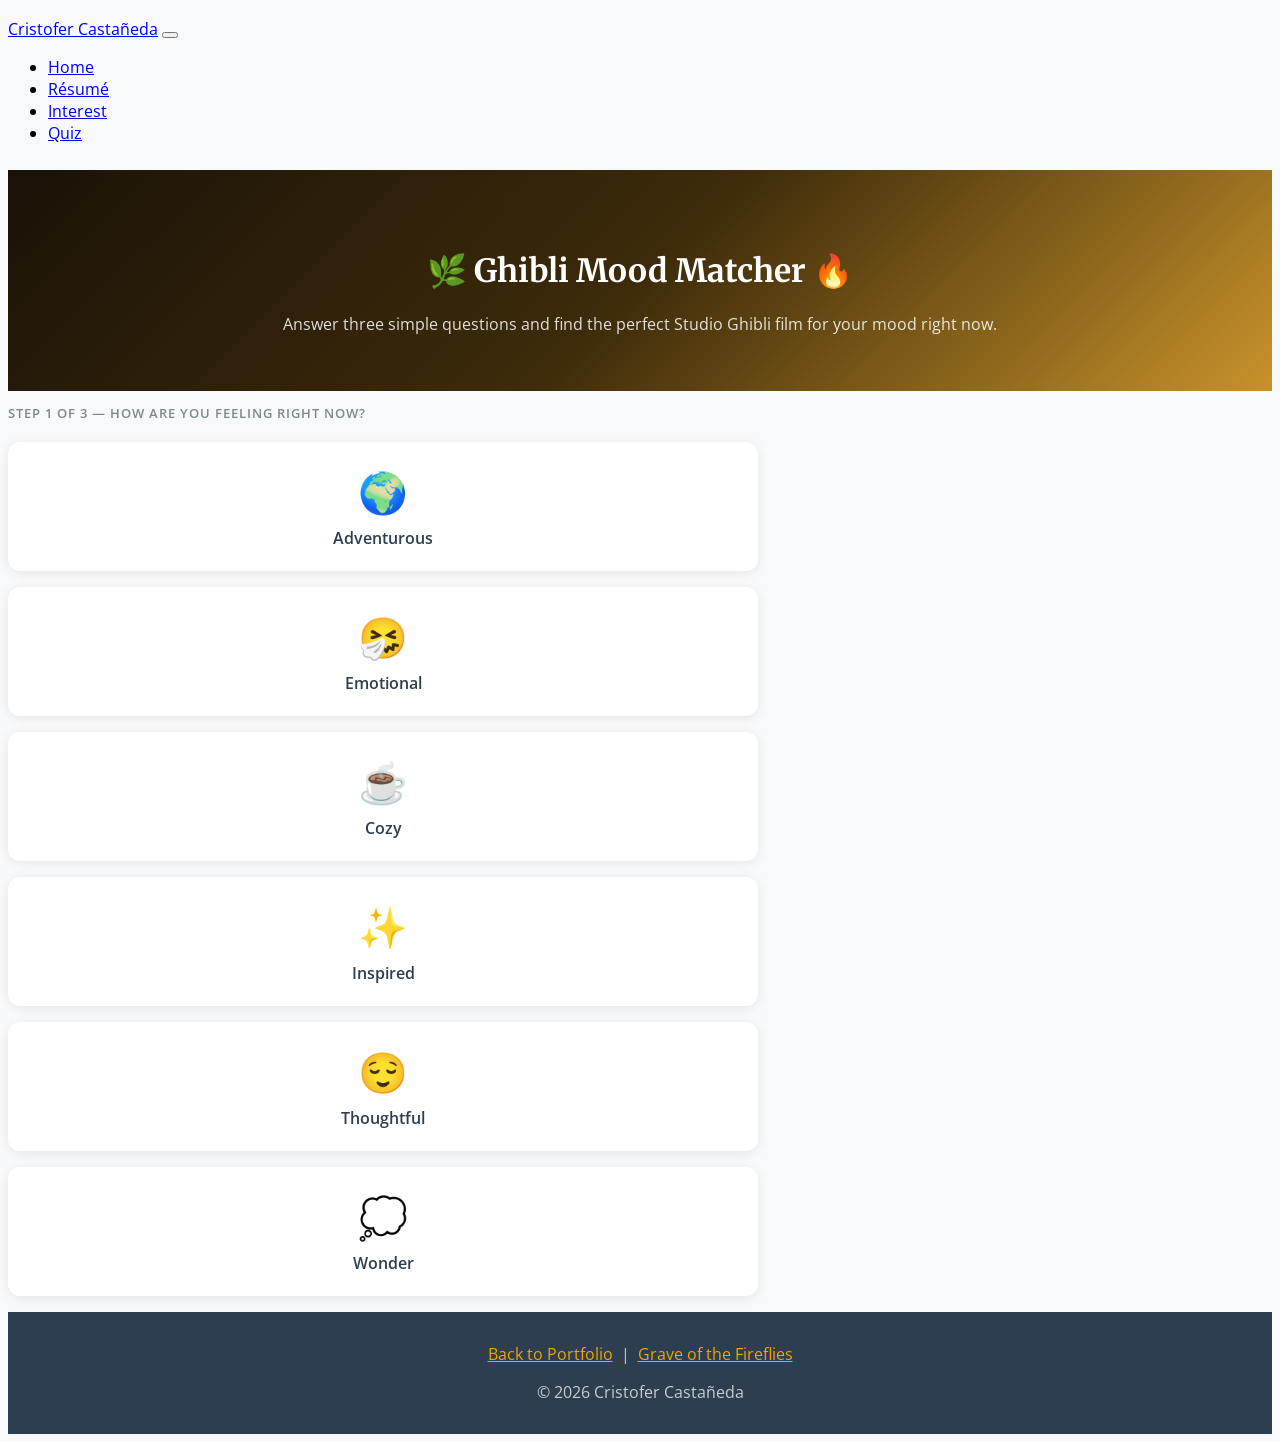
<file: app.html>
<!DOCTYPE html>
<html lang="en">
<head>
  <meta charset="UTF-8"/>
  <meta name="viewport" content="width=device-width, initial-scale=1.0"/>
  <title>Ghibli Mood Matcher | Cristofer Castañeda</title>
  <link rel="stylesheet" href="https://bootswatch.com/5/flatly/bootstrap.min.css"/>
  <link href="https://fonts.googleapis.com/css2?family=Merriweather:wght@400;700&family=Open+Sans:wght@400;600&display=swap" rel="stylesheet"/>
  <style>
    body { font-family: 'Open Sans', sans-serif; background-color: #f8f9fa; }
    h1, h2, h3 { font-family: 'Merriweather', serif; }
    .navbar { padding: 10px 0; }

    .app-hero {
      background: linear-gradient(135deg, #1a1208 0%, #3d2b0a 50%, #c8922a 100%);
      color: white;
      padding: 60px 0 40px;
      text-align: center;
    }

    .app-hero p { opacity: 0.85; }

    .mood-card {
      cursor: pointer;
      border: 2px solid transparent;
      border-radius: 12px;
      padding: 20px;
      text-align: center;
      background: white;
      box-shadow: 0 2px 12px rgba(0,0,0,0.08);
      transition: all 0.2s;
      margin-bottom: 16px;
    }

    .mood-card:hover {
      border-color: #18bc9c;
      transform: translateY(-3px);
      box-shadow: 0 6px 20px rgba(0,0,0,0.12);
    }

    .mood-card.selected {
      border-color: #18bc9c;
      background-color: #f0fdf9;
    }

    .mood-emoji { font-size: 2.5rem; display: block; margin-bottom: 8px; }
    .mood-label { font-weight: 600; color: #2c3e50; }

    .result-card {
      background: linear-gradient(135deg, #1a1208, #3d2b0a);
      color: white;
      border-radius: 16px;
      padding: 35px;
      margin-top: 30px;
      display: none;
      box-shadow: 0 8px 30px rgba(0,0,0,0.2);
    }

    .result-card h3 { color: #f0c060; font-size: 1.6rem; margin-bottom: 6px; }
    .result-card .film-year { color: #c8922a; font-size: 0.9rem; margin-bottom: 16px; }
    .result-card p { color: #d4c5a9; line-height: 1.8; }
    .result-card .match-label { color: #18bc9c; font-weight: 600; font-size: 0.85rem; letter-spacing: 1px; text-transform: uppercase; margin-bottom: 8px; }

    .btn-match {
      background-color: #c8922a;
      color: white;
      border: none;
      padding: 14px 40px;
      font-size: 1rem;
      border-radius: 8px;
      font-weight: 600;
      margin-top: 10px;
      transition: background-color 0.2s;
    }

    .btn-match:hover { background-color: #f0c060; color: #1a1208; }
    .btn-reset { background-color: #7b8a8b; color: white; border: none; padding: 10px 24px; border-radius: 8px; margin-top: 16px; }

    .section-label { color: #7b8a8b; font-size: 0.8rem; text-transform: uppercase; letter-spacing: 1px; font-weight: 600; margin-bottom: 20px; }

    footer { background-color: #2c3e50; color: #ccc; padding: 15px 0; margin-top: 15px; text-align: center; }
    footer a { color: #f0a500; }
  </style>
</head>
<body>

  <!-- Navbar -->
  <nav class="navbar navbar-expand-lg navbar-dark bg-dark sticky-top">
    <div class="container">
      <a class="navbar-brand fw-bold" href="index.html">Cristofer Castañeda</a>
      <button class="navbar-toggler" type="button" data-bs-toggle="collapse" data-bs-target="#navbarNav">
        <span class="navbar-toggler-icon"></span>
      </button>
      <div class="collapse navbar-collapse" id="navbarNav">
        <ul class="navbar-nav ms-auto">
          <li class="nav-item"><a class="nav-link" href="index.html">Home</a></li>
          <li class="nav-item"><a class="nav-link" href="resume.html">Résumé</a></li>
          <li class="nav-item"><a class="nav-link" href="scratch.html">Interest</a></li>
          <li class="nav-item"><a class="nav-link active" href="app.html">Quiz</a></li>
        </ul>
      </div>
    </div>
  </nav>

  <!-- Hero -->
  <div class="app-hero">
    <div class="container">
      <h1>🌿 Ghibli Mood Matcher 🔥</h1>
      <p class="lead">Answer three simple questions and find the perfect Studio Ghibli film for your mood right now.</p>
    </div>
  </div>

  <!-- App -->
  <div class="container py-5" style="max-width: 750px;">

    <!-- Step 1: Mood -->
    <div id="step1">
      <p class="section-label">Step 1 of 3 — How are you feeling right now?</p>
      <div class="row">
        <div class="col-6 col-md-4">
          <div class="mood-card" onclick="selectMood('adventurous')">
            <span class="mood-emoji">🌍</span>
            <span class="mood-label">Adventurous</span>
          </div>
        </div>
        <div class="col-6 col-md-4">
          <div class="mood-card" onclick="selectMood('sad')">
            <span class="mood-emoji">🤧</span>
            <span class="mood-label">Emotional</span>
          </div>
        </div>
        <div class="col-6 col-md-4">
          <div class="mood-card" onclick="selectMood('cozy')">
            <span class="mood-emoji">☕</span>
            <span class="mood-label">Cozy</span>
          </div>
        </div>
        <div class="col-6 col-md-4">
          <div class="mood-card" onclick="selectMood('inspired')">
            <span class="mood-emoji">✨</span>
            <span class="mood-label">Inspired</span>
          </div>
        </div>
        <div class="col-6 col-md-4">
          <div class="mood-card" onclick="selectMood('thoughtful')">
            <span class="mood-emoji">😌</span>
            <span class="mood-label">Thoughtful</span>
          </div>
        </div>
        <div class="col-6 col-md-4">
          <div class="mood-card" onclick="selectMood('wonder')">
            <span class="mood-emoji">💭</span>
            <span class="mood-label">Wonder</span>
          </div>
        </div>
      </div>
    </div>

    <!-- Step 2: Setting -->
    <div id="step2" style="display:none; margin-top: 30px;">
      <p class="section-label">Step 2 of 3 — What kind of world do you want to escape to?</p>
      <div class="row">
        <div class="col-6 col-md-4">
          <div class="mood-card" onclick="selectSetting('nature')">
            <span class="mood-emoji">🌲</span>
            <span class="mood-label">Nature</span>
          </div>
        </div>
        <div class="col-6 col-md-4">
          <div class="mood-card" onclick="selectSetting('sky')">
            <span class="mood-emoji">☁️</span>
            <span class="mood-label">Sky</span>
          </div>
        </div>
        <div class="col-6 col-md-4">
          <div class="mood-card" onclick="selectSetting('ocean')">
            <span class="mood-emoji">🌊</span>
            <span class="mood-label">Sea</span>
          </div>
        </div>
        <div class="col-6 col-md-4">
          <div class="mood-card" onclick="selectSetting('city')">
            <span class="mood-emoji">🏙️</span>
            <span class="mood-label">City</span>
          </div>
        </div>
        <div class="col-6 col-md-4">
          <div class="mood-card" onclick="selectSetting('spirit')">
            <span class="mood-emoji">👻</span>
            <span class="mood-label">Spirit World</span>
          </div>
        </div>
        <div class="col-6 col-md-4">
          <div class="mood-card" onclick="selectSetting('war')">
            <span class="mood-emoji">📖</span>
            <span class="mood-label">History</span>
          </div>
        </div>
      </div>
    </div>

    <!-- Step 3: Length -->
    <div id="step3" style="display:none; margin-top: 30px;">
      <p class="section-label">Step 3 of 3 — How deep do you want to go emotionally?</p>
      <div class="row">
        <div class="col-md-4">
          <div class="mood-card" onclick="selectDepth('light')">
            <span class="mood-emoji">🌸</span>
            <span class="mood-label">Lighthearted</span>
          </div>
        </div>
        <div class="col-md-4">
          <div class="mood-card" onclick="selectDepth('medium')">
            <span class="mood-emoji">🌤️</span>
            <span class="mood-label">Dip your toes</span>
          </div>
        </div>
        <div class="col-md-4">
          <div class="mood-card" onclick="selectDepth('deep')">
            <span class="mood-emoji">❤️‍🩹</span>
            <span class="mood-label">Geting deep</span>
          </div>
        </div>
      </div>
    </div>

    <!-- Match Button -->
    <div id="matchBtn" style="display:none; text-align:center; margin-top: 20px;">
      <button class="btn-match" onclick="getMatch()">Find My Ghibli Film ✨</button>
    </div>

    <!-- Result -->
    <div class="result-card" id="resultCard">
      <p class="match-label">🎬 Your Ghibli Match</p>
      <h3 id="filmTitle"></h3>
      <p class="film-year" id="filmYear"></p>
      <p id="filmDesc"></p>
      <p id="filmWhy" style="color: #18bc9c; font-style: italic; margin-top: 12px;"></p>
      <div style="text-align:center;">
        <button class="btn-reset" onclick="resetApp()">Try Again</button>
      </div>
    </div>

  </div>

  <!-- Footer -->
  <footer>
    <div class="container">
      <p><a href="index.html">Back to Portfolio</a> &nbsp;|&nbsp; <a href="scratch.html">Grave of the Fireflies</a></p>
      <p>&copy; 2026 Cristofer Castañeda</p>
    </div>
  </footer>

  <script>
    let mood = null;
    let setting = null;
    let depth = null;

    // Film database
    const films = [
      {
        title: "Grave of the Fireflies",
        year: "1988 · Directed by Isao Takahata",
        desc: "Two siblings struggle to survive in Japan during the final months of World War II. One of the most heartbreaking films ever made.",
        moods: ["sad", "thoughtful"],
        settings: ["war", "city"],
        depths: ["deep"]
      },
      {
        title: "My Neighbor Totoro",
        year: "1988 · Directed by Hayao Miyazaki",
        desc: "Two young sisters move to the countryside and encounter magical forest spirits, including the lovable Totoro.",
        moods: ["cozy", "wonder", "inspired"],
        settings: ["nature", "city"],
        depths: ["light", "medium"]
      },
      {
        title: "Spirited Away",
        year: "2001 · Directed by Hayao Miyazaki",
        desc: "A young girl wanders into a world ruled by gods, witches, and spirits, where humans are changed into beasts.",
        moods: ["adventurous", "wonder"],
        settings: ["spirit", "nature"],
        depths: ["medium", "deep"]
      },
      {
        title: "Castle in the Sky",
        year: "1986 · Directed by Hayao Miyazaki",
        desc: "A young boy and girl team up to find a legendary floating castle while being pursued by pirates and government agents.",
        moods: ["adventurous", "inspired"],
        settings: ["sky", "city"],
        depths: ["light", "medium"]
      },
      {
        title: "Princess Mononoke",
        year: "1997 · Directed by Hayao Miyazaki",
        desc: "A prince becomes embroiled in an epic battle between forest gods and humans consuming the forest's resources.",
        moods: ["adventurous", "thoughtful"],
        settings: ["nature", "spirit"],
        depths: ["deep", "medium"]
      },
      {
        title: "Kiki's Delivery Service",
        year: "1989 · Directed by Hayao Miyazaki",
        desc: "A young witch uses her flying ability to earn a living in a new city, discovering herself along the way.",
        moods: ["inspired", "cozy"],
        settings: ["sky", "city"],
        depths: ["light", "medium"]
      },
      {
        title: "Ponyo",
        year: "2008 · Directed by Hayao Miyazaki",
        desc: "A young boy befriends a magical goldfish princess who longs to become human.",
        moods: ["wonder", "cozy"],
        settings: ["ocean"],
        depths: ["light"]
      },
      {
        title: "The Wind Rises",
        year: "2013 · Directed by Hayao Miyazaki",
        desc: "The life of Jiro Horikoshi, the designer of the Mitsubishi A6M Zero fighter plane used in World War II.",
        moods: ["inspired", "thoughtful", "sad"],
        settings: ["sky", "war"],
        depths: ["deep", "medium"]
      },
      {
        title: "Nausicaä of the Valley of the Wind",
        year: "1984 · Directed by Hayao Miyazaki",
        desc: "A princess of a small kingdom must save her world from ecological disaster and war.",
        moods: ["adventurous", "thoughtful"],
        settings: ["nature", "sky"],
        depths: ["medium", "deep"]
      },
      {
        title: "The Tale of Princess Kaguya",
        year: "2013 · Directed by Isao Takahata",
        desc: "A bamboo cutter finds a tiny girl inside a bamboo stalk and raises her. A beautiful, melancholy folk tale.",
        moods: ["sad", "wonder", "thoughtful"],
        settings: ["nature", "spirit"],
        depths: ["deep"]
      },
      {
        title: "Howl's Moving Castle",
        year: "2004 · Directed by Hayao Miyazaki",
        desc: "A young woman cursed with an old body seeks help from a wizard living in a magical moving castle.",
        moods: ["adventurous", "inspired", "wonder"],
        settings: ["sky", "city"],
        depths: ["medium", "deep"]
      },
      {
        title: "The Secret World of Arrietty",
        year: "2010 · Directed by Hiromasa Yonebayashi",
        desc: "A tiny borrower girl living beneath the floorboards befriends a human boy in this quiet, charming story.",
        moods: ["cozy", "wonder"],
        settings: ["nature", "city"],
        depths: ["light", "medium"]
      },
      {
        title: "When Marnie Was There",
        year: "2014 · Directed by Hiromasa Yonebayashi",
        desc: "A withdrawn girl moves to the countryside and befriends a mysterious girl named Marnie who may not be who she seems.",
        moods: ["sad", "thoughtful", "wonder"],
        settings: ["ocean", "nature"],
        depths: ["deep", "medium"]
      },
      {
        title: "Only Yesterday",
        year: "1991 · Directed by Isao Takahata",
        desc: "A Tokyo woman reflects on her childhood memories during a trip to the countryside. A deeply personal and quiet film.",
        moods: ["thoughtful", "cozy", "sad"],
        settings: ["nature", "city"],
        depths: ["deep", "medium"]
      },
      {
        title: "Porco Rosso",
        year: "1992 · Directed by Hayao Miyazaki",
        desc: "A WWI Italian ace pilot cursed to look like an anthropomorphic pig works as a freelance bounty hunter in the Adriatic.",
        moods: ["adventurous", "thoughtful"],
        settings: ["sky", "ocean"],
        depths: ["medium"]
      },
      {
        title: "Pom Poko",
        year: "1994 · Directed by Isao Takahata",
        desc: "Raccoon dogs use their shape-shifting powers to fight the destruction of their forest home by urban development.",
        moods: ["thoughtful", "wonder"],
        settings: ["nature", "city"],
        depths: ["medium", "deep"]
      },
      {
        title: "Whisper of the Heart",
        year: "1995 · Directed by Yoshifumi Kondo",
        desc: "A bookish girl discovers her own path to becoming a writer while falling in love for the first time.",
        moods: ["inspired", "cozy"],
        settings: ["city"],
        depths: ["light", "medium"]
      },
      {
        title: "My Neighbors the Yamadas",
        year: "1999 · Directed by Isao Takahata",
        desc: "A lighthearted look at the everyday life of a quirky Japanese family told through comic strip-style vignettes.",
        moods: ["cozy", "wonder"],
        settings: ["city"],
        depths: ["light"]
      },
      {
        title: "The Cat Returns",
        year: "2002 · Directed by Hiroyuki Morita",
        desc: "A girl who rescues a cat finds herself whisked away to the Kingdom of Cats and must find a way to return home.",
        moods: ["adventurous", "wonder"],
        settings: ["spirit", "city"],
        depths: ["light", "medium"]
      },
      {
        title: "Tales from Earthsea",
        year: "2006 · Directed by Goro Miyazaki",
        desc: "A prince and a wizard journey through a troubled fantasy world where the balance between life and death is failing.",
        moods: ["adventurous", "thoughtful"],
        settings: ["spirit", "nature"],
        depths: ["deep", "medium"]
      },
      {
        title: "From Up on Poppy Hill",
        year: "2011 · Directed by Goro Miyazaki",
        desc: "Two high school students work together to save their school's clubhouse while uncovering a complicated shared past.",
        moods: ["inspired", "cozy", "sad"],
        settings: ["ocean", "city"],
        depths: ["medium"]
      },
      {
        title: "The Red Turtle",
        year: "2016 · Co-produced by Studio Ghibli",
        desc: "A man shipwrecked on a deserted island encounters a mysterious red turtle that changes his life forever. No dialogue.",
        moods: ["thoughtful", "wonder", "sad"],
        settings: ["ocean", "nature"],
        depths: ["deep"]
      },
      {
        title: "Earwig and the Witch",
        year: "2020 · Directed by Goro Miyazaki",
        desc: "An orphan girl is taken in by a witch and must navigate her new magical life while searching for her true origins.",
        moods: ["adventurous", "inspired"],
        settings: ["city", "spirit"],
        depths: ["light", "medium"]
      },
      {
        title: "The Boy and the Heron",
        year: "2023 · Directed by Hayao Miyazaki",
        desc: "A young boy grieving his mother's death follows a mysterious heron into a fantastical world between life and death.",
        moods: ["wonder", "sad", "thoughtful"],
        settings: ["spirit", "nature"],
        depths: ["deep"]
      },
      {
        title: "Ocean Waves",
        year: "1993 · Directed by Tomomi Mochizuki",
        desc: "A young man recalls his complicated high school friendship and first love during a chance reunion years later.",
        moods: ["sad", "thoughtful", "cozy"],
        settings: ["ocean", "city"],
        depths: ["medium", "deep"]
      },
      {
        title: "Boro the Caterpillar",
        year: "2018 · Directed by Hayao Miyazaki",
        desc: "A tiny caterpillar named Boro wakes up and experiences the overwhelming wonder of the natural world for the first time.",
        moods: ["wonder", "cozy"],
        settings: ["nature"],
        depths: ["light"]
      },
      {
        title: "Panda! Go Panda!",
        year: "1972 · Directed by Isao Takahata",
        desc: "A cheerful girl befriends a baby panda and his father in this early Takahata and Miyazaki collaboration.",
        moods: ["cozy", "wonder"],
        settings: ["nature", "city"],
        depths: ["light"]
      },
      {
        title: "Nausicaä: Warriors of the Wind",
        year: "1984 · Alternative International Cut",
        desc: "An alternate western cut of Nausicaa, reimagined for international audiences with a different tone and edit.",
        moods: ["adventurous"],
        settings: ["sky", "nature"],
        depths: ["medium"]
      },
      {
        title: "Lupin III: The Castle of Cagliostro",
        year: "1979 · Directed by Hayao Miyazaki",
        desc: "Master thief Lupin III rescues a princess from a scheming count in Miyazaki's action-packed directorial debut.",
        moods: ["adventurous", "inspired"],
        settings: ["city", "sky"],
        depths: ["light", "medium"]
      },
      {
        title: "Future Boy Conan",
        year: "1978 · Directed by Hayao Miyazaki",
        desc: "A boy born after a devastating war must rescue a girl with a special gift in a post-apocalyptic world full of adventure.",
        moods: ["adventurous", "wonder"],
        settings: ["ocean", "sky"],
        depths: ["light", "medium"]
      }
    ];

    function selectMood(value) {
      mood = value;
      document.querySelectorAll('#step1 .mood-card').forEach(c => c.classList.remove('selected'));
      event.currentTarget.classList.add('selected');
      setTimeout(() => { document.getElementById('step2').style.display = 'block'; }, 300);
    }

    function selectSetting(value) {
      setting = value;
      document.querySelectorAll('#step2 .mood-card').forEach(c => c.classList.remove('selected'));
      event.currentTarget.classList.add('selected');
      setTimeout(() => { document.getElementById('step3').style.display = 'block'; }, 300);
    }

    function selectDepth(value) {
      depth = value;
      document.querySelectorAll('#step3 .mood-card').forEach(c => c.classList.remove('selected'));
      event.currentTarget.classList.add('selected');
      setTimeout(() => { document.getElementById('matchBtn').style.display = 'block'; }, 300);
    }

    function getMatch() {
      // Score each film based on selections
      let scores = films.map(film => {
        let score = 0;
        if (film.moods.includes(mood)) score += 3;
        if (film.settings.includes(setting)) score += 3;
        if (film.depths.includes(depth)) score += 2;
        return { film, score };
      });

      // Sort by score, pick top match (with slight randomness among ties)
      scores.sort((a, b) => b.score - a.score);
      let topScore = scores[0].score;
      let topMatches = scores.filter(s => s.score === topScore);
      let match = topMatches[Math.floor(Math.random() * topMatches.length)].film;

      // Display result
      document.getElementById('filmTitle').textContent = match.title;
      document.getElementById('filmYear').textContent = match.year;
      document.getElementById('filmDesc').textContent = match.desc;
      document.getElementById('filmWhy').textContent =
        `Matched to your mood: ${mood} · setting: ${setting} · emotional depth: ${depth}`;
      document.getElementById('resultCard').style.display = 'block';
      document.getElementById('matchBtn').style.display = 'none';
      document.getElementById('resultCard').scrollIntoView({ behavior: 'smooth' });
    }

    function resetApp() {
      mood = null; setting = null; depth = null;
      document.getElementById('step2').style.display = 'none';
      document.getElementById('step3').style.display = 'none';
      document.getElementById('matchBtn').style.display = 'none';
      document.getElementById('resultCard').style.display = 'none';
      document.querySelectorAll('.mood-card').forEach(c => c.classList.remove('selected'));
      window.scrollTo({ top: 0, behavior: 'smooth' });
    }
  </script>

  <script src="https://cdn.jsdelivr.net/npm/bootstrap@5.3.0/dist/js/bootstrap.bundle.min.js"></script>
</body>
</html>
</file>
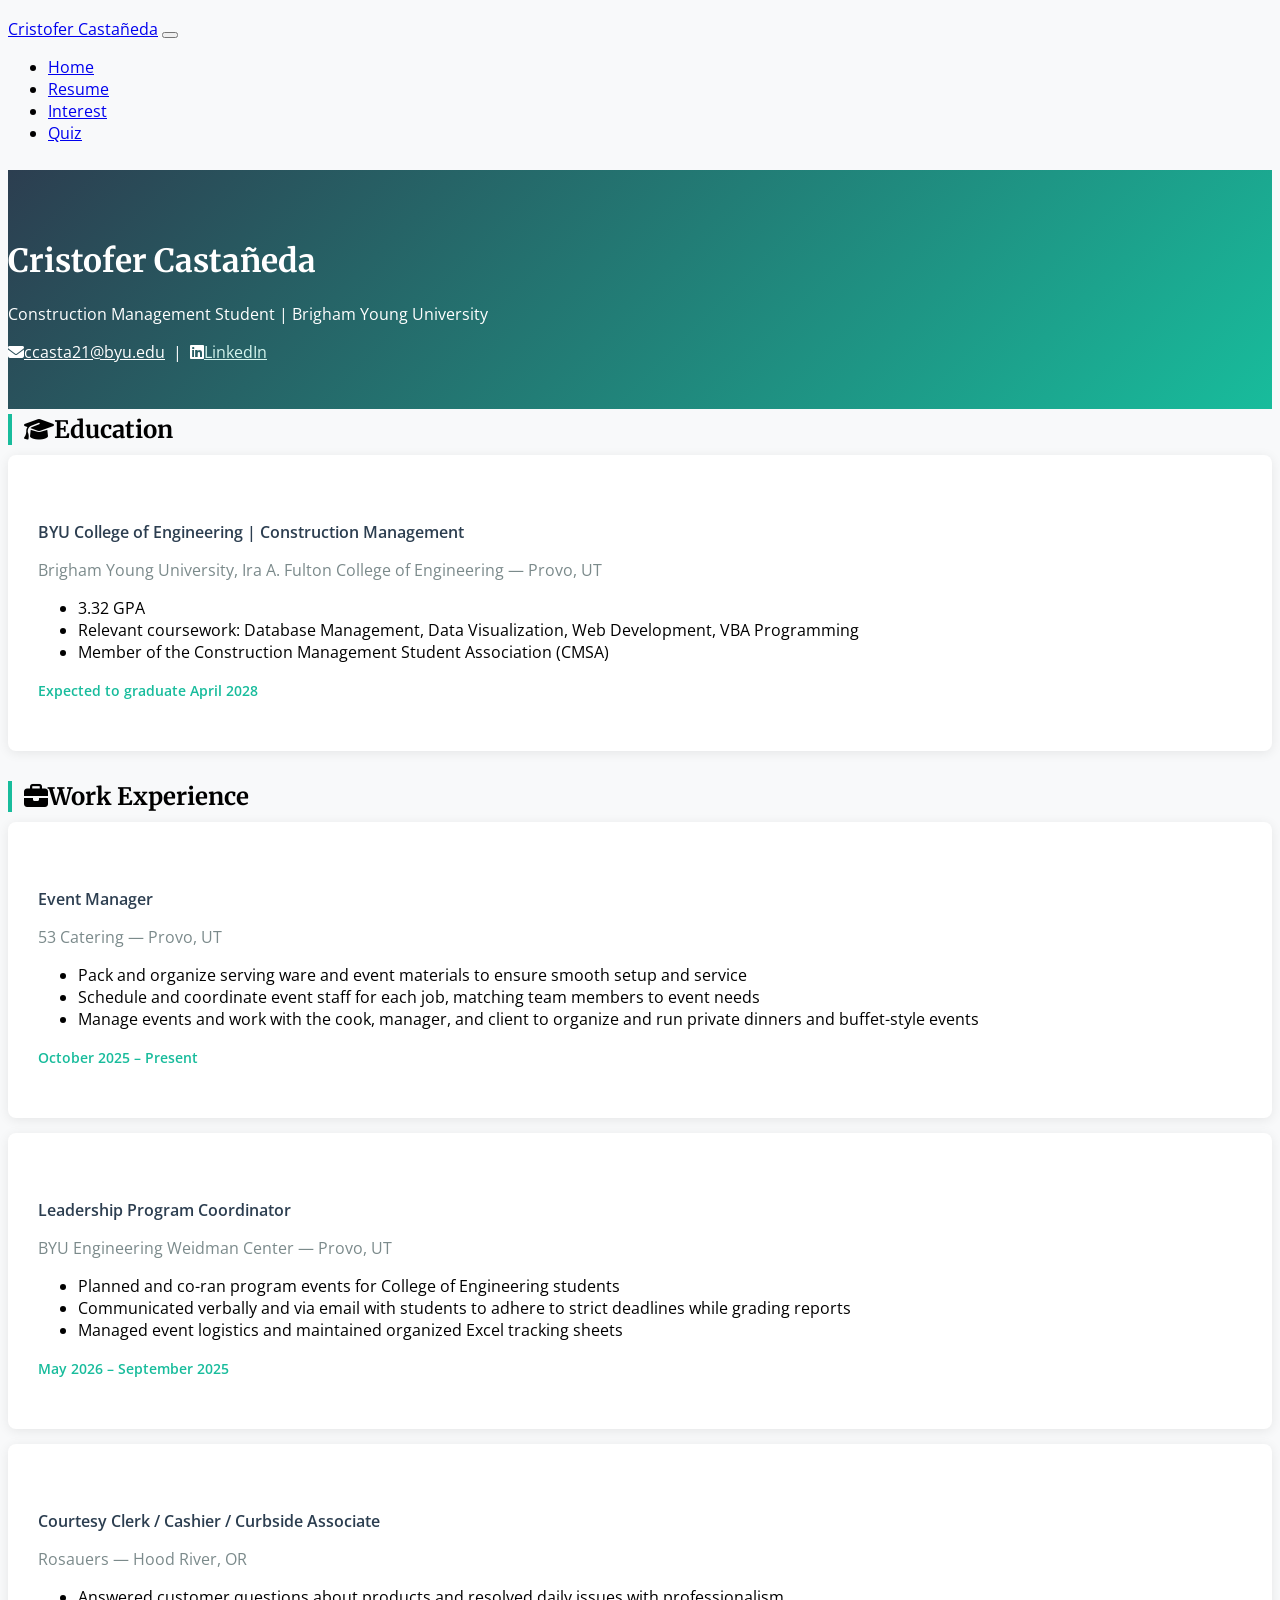
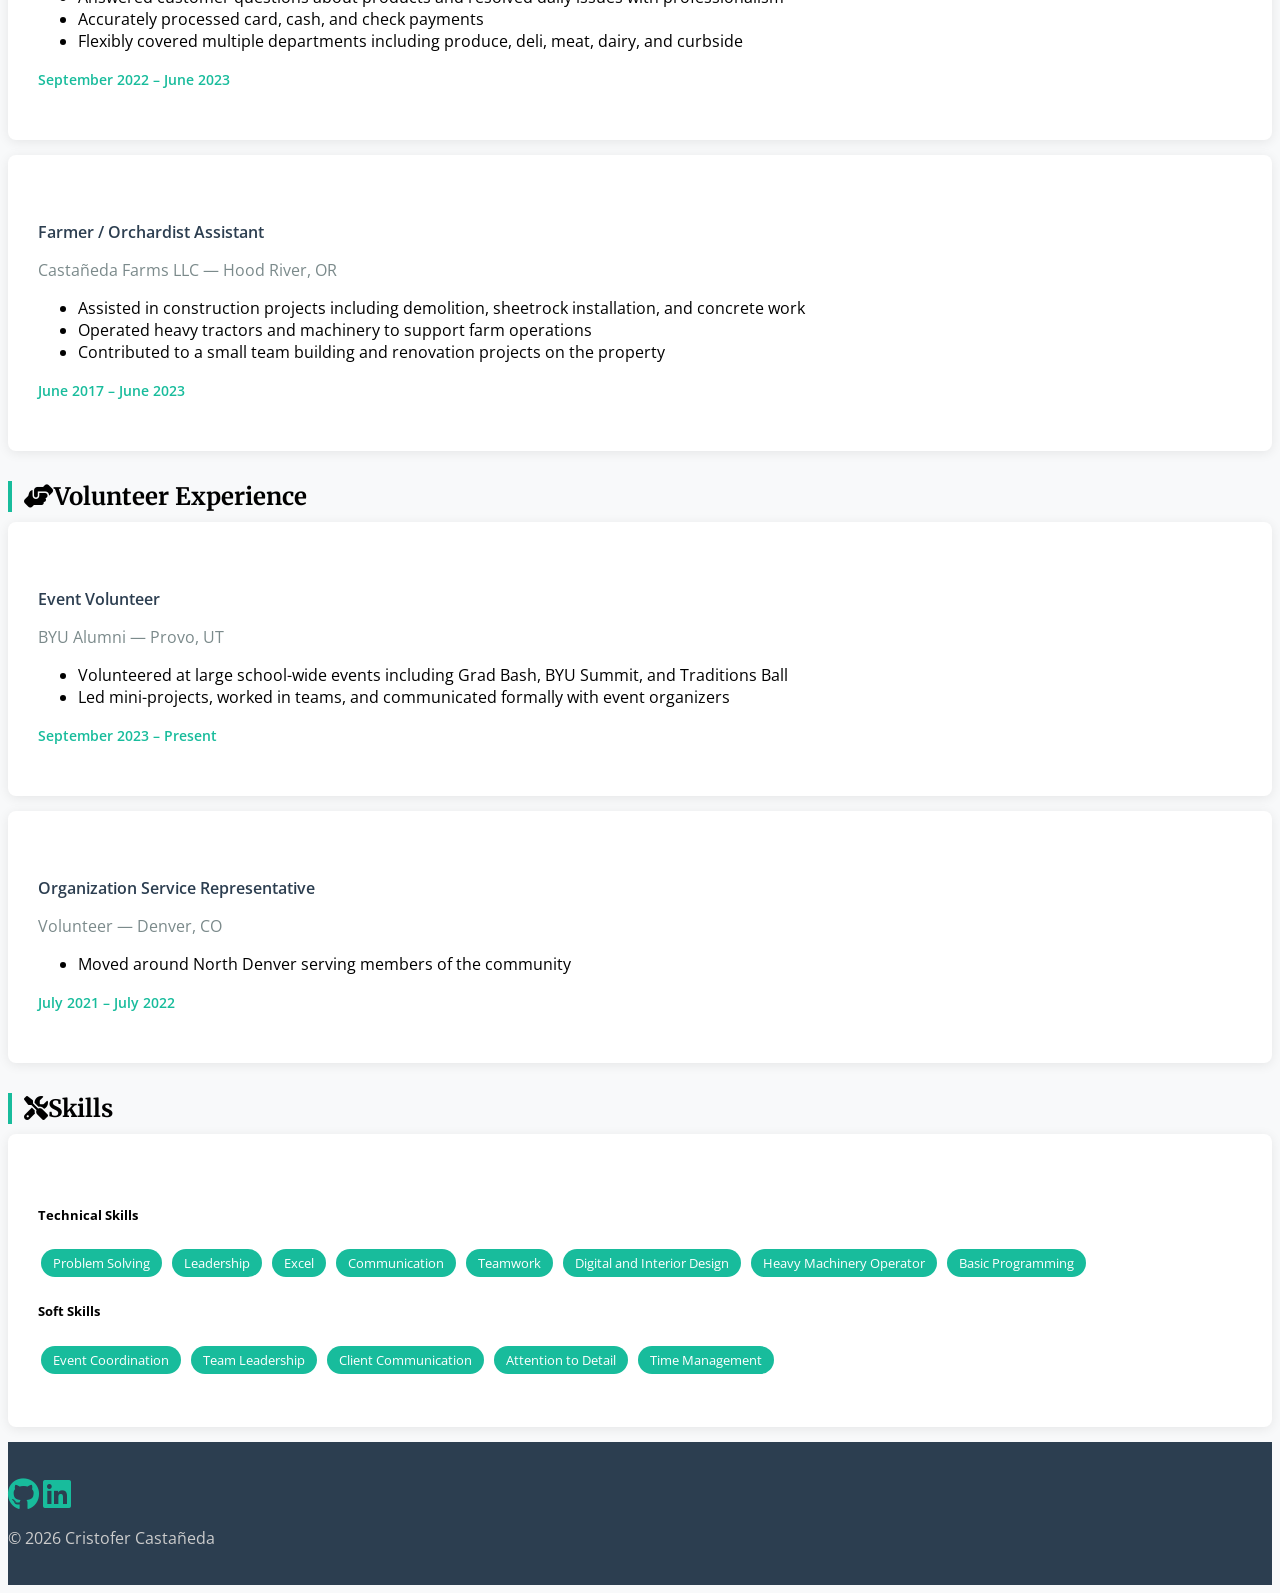
<file: resume.html>
<!DOCTYPE html>
<html lang="en">
<head>
  <meta charset="UTF-8" />
  <meta name="viewport" content="width=device-width, initial-scale=1.0"/>
  <title>Resume | Cristofer Castañeda</title>
  <link rel="stylesheet" href="https://bootswatch.com/5/flatly/bootstrap.min.css"/>
  <link href="https://fonts.googleapis.com/css2?family=Merriweather:wght@400;700&family=Open+Sans:wght@400;600&display=swap" rel="stylesheet"/>
  <link rel="stylesheet" href="https://cdnjs.cloudflare.com/ajax/libs/font-awesome/6.4.0/css/all.min.css"/>
  <style>
    body { font-family: 'Open Sans', sans-serif; background-color: #f8f9fa; }
    h1, h2, h3 { font-family: 'Merriweather', serif; }
    .navbar { padding: 10px 0; }
    .section-title { border-left: 4px solid #18bc9c; padding-left: 12px; margin-bottom: 10px; margin-top: 30px; }
    .resume-card { background: white; border-radius: 8px; padding: 50px 30px; box-shadow: 0 2px 12px rgba(0,0,0,0.08); margin-bottom: 15px; }
    .job-title { font-weight: 600; color: #2c3e50; margin-bottom: 0; }
    .date-range { color: #18bc9c; font-size: 0.9rem; font-weight: 600; }
    .company-name { color: #7b8a8b; margin-bottom: 8px; }
    .skill-badge { background-color: #18bc9c; color: white; padding: 5px 12px; border-radius: 20px; display: inline-block; margin: 3px; font-size: 0.82rem; }
    .resume-header { background: linear-gradient(135deg, #2c3e50 0%, #18bc9c 100%); color: white; padding: 50px 0 30px; }
    footer { background-color: #2c3e50; color: #ccc; padding: 20px 0; margin-top: 10px; }
    footer a { color: #18bc9c; }
  </style>
</head>
<body>

  <nav class="navbar navbar-expand-lg navbar-dark bg-dark sticky-top">
    <div class="container">
      <a class="navbar-brand fw-bold" href="index.html">Cristofer Castañeda</a>
      <button class="navbar-toggler" type="button" data-bs-toggle="collapse" data-bs-target="#navbarNav">
        <span class="navbar-toggler-icon"></span>
      </button>
      <div class="collapse navbar-collapse" id="navbarNav">
        <ul class="navbar-nav ms-auto">
          <li class="nav-item"><a class="nav-link" href="index.html">Home</a></li>
          <li class="nav-item"><a class="nav-link active" href="resume.html">Resume</a></li>
          <li class="nav-item"><a class="nav-link" href="scratch.html">Interest</a></li>
          <li class="nav-item"><a class="nav-link" href="app.html">Quiz</a></li>
        </ul>
      </div>
    </div>
  </nav>

  <div class="resume-header text-center">
    <div class="container">
      <h1>Cristofer Castañeda</h1>
      <p class="lead">Construction Management Student | Brigham Young University</p>
      <p><i class="fas fa-envelope me-2"></i><a href="https://outlook.office.com/mail/deeplink/compose?to=ccasta21@byu.edu" target="_blank" style="color: white;">ccasta21@byu.edu</a> &nbsp;|&nbsp;
         <i class="fab fa-linkedin me-2"></i><a href="https://www.linkedin.com/in/cristofer-casta%C3%B1eda-535ab8281" target="_blank" style="color:#d4f5ee;">LinkedIn</a>
      </p>
    </div>
  </div>

  <div class="container py-4">

    <!-- Education -->
    <h2 class="section-title" style="margin-top: 5px;"><i class="fas fa-graduation-cap me-2"></i>Education</h2>
    <div class="resume-card">
      <div class="row">
        <div class="col-md-8">
          <p class="job-title">BYU College of Engineering | Construction Management</p>
          <p class="company-name">Brigham Young University, Ira A. Fulton College of Engineering — Provo, UT</p>
          <ul>
            <li>3.32 GPA</li>
            <li>Relevant coursework: Database Management, Data Visualization, Web Development, VBA Programming</li>
            <li>Member of the Construction Management Student Association (CMSA)</li>
          </ul>
        </div>
        <div class="col-md-4 text-md-end">
          <span class="date-range">Expected to graduate April 2028</span>
        </div>
      </div>
    </div>

    <!-- Work Experience -->
    <h2 class="section-title"><i class="fas fa-briefcase me-2"></i>Work Experience</h2>
  
    <div class="resume-card">
      <div class="row">
        <div class="col-md-8">
          <p class="job-title">Event Manager</p>
          <p class="company-name">53 Catering — Provo, UT</p>
          <ul>
            <li>Pack and organize serving ware and event materials to ensure smooth setup and service</li>
            <li>Schedule and coordinate event staff for each job, matching team members to event needs</li>
            <li>Manage events and work with the cook, manager, and client to organize and run private dinners and buffet-style events</li>
          </ul>
        </div>
        <div class="col-md-4 text-md-end">
          <span class="date-range">October 2025 – Present</span>
        </div>
      </div>
    </div>
    
    <div class="resume-card">
      <div class="row">
        <div class="col-md-8">
          <p class="job-title">Leadership Program Coordinator</p>
          <p class="company-name">BYU Engineering Weidman Center — Provo, UT</p>
          <ul>
            <li>Planned and co-ran program events for College of Engineering students</li>
            <li>Communicated verbally and via email with students to adhere to strict deadlines while grading reports</li>
            <li>Managed event logistics and maintained organized Excel tracking sheets</li>
          </ul>
        </div>
        <div class="col-md-4 text-md-end">
          <span class="date-range">May 2026 – September 2025</span>
        </div>
      </div>
    </div>

    <div class="resume-card">
      <div class="row">
        <div class="col-md-8">
          <p class="job-title">Courtesy Clerk / Cashier / Curbside Associate</p>
          <p class="company-name">Rosauers — Hood River, OR</p>
          <ul>
            <li>Answered customer questions about products and resolved daily issues with professionalism</li>
            <li>Accurately processed card, cash, and check payments</li>
            <li>Flexibly covered multiple departments including produce, deli, meat, dairy, and curbside</li>
          </ul>
        </div>
        <div class="col-md-4 text-md-end">
          <span class="date-range">September 2022 – June 2023</span>
        </div>
      </div>
    </div>

    <div class="resume-card">
      <div class="row">
        <div class="col-md-8">
          <p class="job-title">Farmer / Orchardist Assistant</p>
          <p class="company-name">Castañeda Farms LLC — Hood River, OR</p>
          <ul>
            <li>Assisted in construction projects including demolition, sheetrock installation, and concrete work</li>
            <li>Operated heavy tractors and machinery to support farm operations</li>
            <li>Contributed to a small team building and renovation projects on the property</li>
          </ul>
        </div>
        <div class="col-md-4 text-md-end">
          <span class="date-range">June 2017 – June 2023</span>
        </div>
      </div>
    </div>

    <!-- Volunteer -->
    <h2 class="section-title"><i class="fas fa-hands-helping me-2"></i>Volunteer Experience</h2>

    <div class="resume-card">
      <div class="row">
        <div class="col-md-8">
          <p class="job-title">Event Volunteer</p>
          <p class="company-name">BYU Alumni — Provo, UT</p>
          <ul>
            <li>Volunteered at large school-wide events including Grad Bash, BYU Summit, and Traditions Ball</li>
            <li>Led mini-projects, worked in teams, and communicated formally with event organizers</li>
          </ul>
        </div>
        <div class="col-md-4 text-md-end">
          <span class="date-range">September 2023 – Present</span>
        </div>
      </div>
    </div>

    <div class="resume-card">
      <div class="row">
        <div class="col-md-8">
          <p class="job-title">Organization Service Representative</p>
          <p class="company-name">Volunteer — Denver, CO</p>
          <ul>
            <li>Moved around North Denver serving members of the community</li>
          </ul>
        </div>
        <div class="col-md-4 text-md-end">
          <span class="date-range">July 2021 – July 2022</span>
        </div>
      </div>
    </div>

    <!-- Skills -->
    <h2 class="section-title"><i class="fas fa-tools me-2"></i>Skills</h2>
    <div class="resume-card">
      <h5>Technical Skills</h5>
      <span class="skill-badge">Problem Solving</span>
      <span class="skill-badge">Leadership</span>
      <span class="skill-badge">Excel</span>
      <span class="skill-badge">Communication</span>
      <span class="skill-badge">Teamwork</span>
      <span class="skill-badge">Digital and Interior Design</span>
      <span class="skill-badge">Heavy Machinery Operator</span>
      <span class="skill-badge">Basic Programming</span>
      <h5 class="mt-4">Soft Skills</h5>
      <span class="skill-badge">Event Coordination</span>
      <span class="skill-badge">Team Leadership</span>
      <span class="skill-badge">Client Communication</span>
      <span class="skill-badge">Attention to Detail</span>
      <span class="skill-badge">Time Management</span>
    </div>

  </div>

  <footer class="text-center">
    <div class="container">
      <p>
        <a href="https://github.com/CCASTA621" target="_blank"><i class="fab fa-github fa-2x me-3"></i></a>
        <a href="https://www.linkedin.com/in/cristofer-casta%C3%B1eda-535ab8281" target="_blank"><i class="fab fa-linkedin fa-2x me-3"></i></a>
      </p>
      <p>&copy; 2026 Cristofer Castañeda</p>
    </div>
  </footer>

  <script src="https://cdn.jsdelivr.net/npm/bootstrap@5.3.0/dist/js/bootstrap.bundle.min.js"></script>
</body>
</html>
</file>
